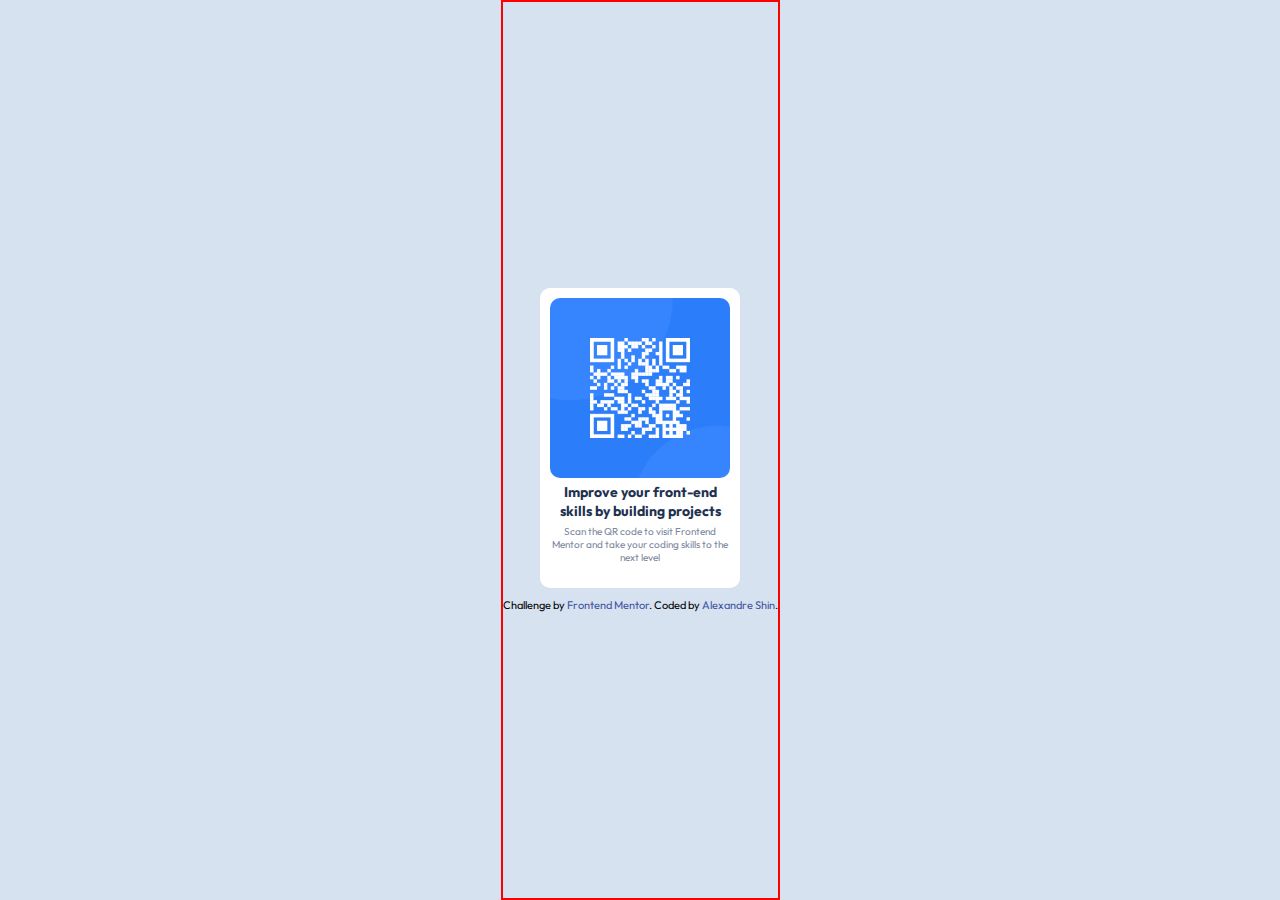
<file: 01.qr-code-component-main/index.html>
<!DOCTYPE html>
<html lang="en">
<head>
  <meta charset="UTF-8">
  <meta name="viewport" content="width=device-width, initial-scale=1.0"> <!-- displays site properly based on user's device -->

  <link rel="icon" type="image/png" sizes="32x32" href="./images/favicon-32x32.png">
  <link rel="stylesheet" href="src/reset.css">
  <link rel="stylesheet" href="src/style.css">

  <!-- FONTES -->
  
  <link rel="preconnect" href="https://fonts.googleapis.com">
  <link rel="preconnect" href="https://fonts.gstatic.com" crossorigin>
  <link href="https://fonts.googleapis.com/css2?family=Outfit:wght@100..900&display=swap" rel="stylesheet">
  
  <title>Frontend Mentor | QR code component</title>

</head>
<body>
  <main>
    <section id="wrapper">
      <img src="images/image-qr-code.png" alt="qr code">
        <div id="info" alt="explicação do qr code">
          <span>Improve your front-end skills by building projects</span>
            <p>Scan the QR code to visit Frontend Mentor and take your coding skills to the next level</p>
        </div>
    </section>
    
    <footer class="attribution">
      Challenge by <a href="https://www.frontendmentor.io?ref=challenge" target="_blank">Frontend Mentor</a>. 
      Coded by <a href="#">Alexandre Shin</a>.
    </footer>
  </main>
</body>
</html>
</file>
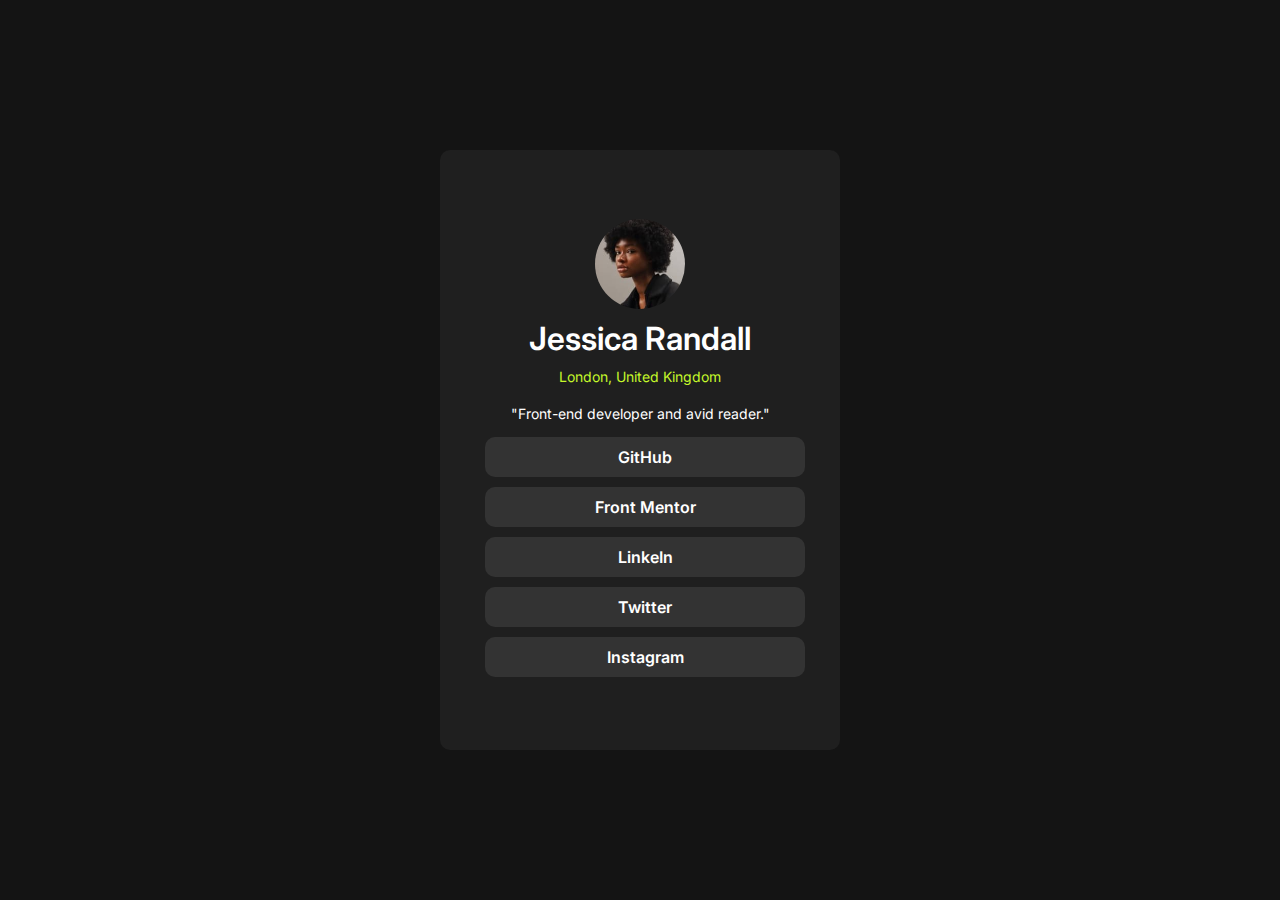
<file: 02-social-links-profile-main/social-links-profile-main/index.html>
<!DOCTYPE html>
<html lang="en">
<head>
  <meta charset="UTF-8">
  <meta name="viewport" content="width=device-width, initial-scale=1.0"> <!-- displays site properly based on user's device -->

  <link rel="icon" type="image/png" sizes="32x32" href="./assets/images/favicon-32x32.png">
  <link rel="stylesheet" href="src/reset.css">
  <link rel="stylesheet" href="src/style.css">

  <title>Frontend Mentor | Social links profile</title>


</head>
<body>
  <section>
      <div class="container">
        <img src="src/assets/images/avatar-jessica.jpeg" alt="Profile Picture">
        <h1>Jessica Randall</h1>
        <h2>London, United Kingdom</h2>
        <p>"Front-end developer and avid reader."</p>

        <ul class="box-bottom">
            <li><a href="#">GitHub</a></li>
            <li><a href="#">Front Mentor</a></li>
            <li><a href="#">LinkeIn</a></li>
            <li><a href="#">Twitter</a></li>
            <li><a href="#">Instagram</a></li>
        </ul>

    </div>
  </section>
<!--  <div class="attribution">
    Challenge by <a href="https://www.frontendmentor.io?ref=challenge" target="_blank">Frontend Mentor</a>. 
    Coded by <a href="#">Your Name Here</a>.
  </div>
  -->
</body>
</html>
</file>
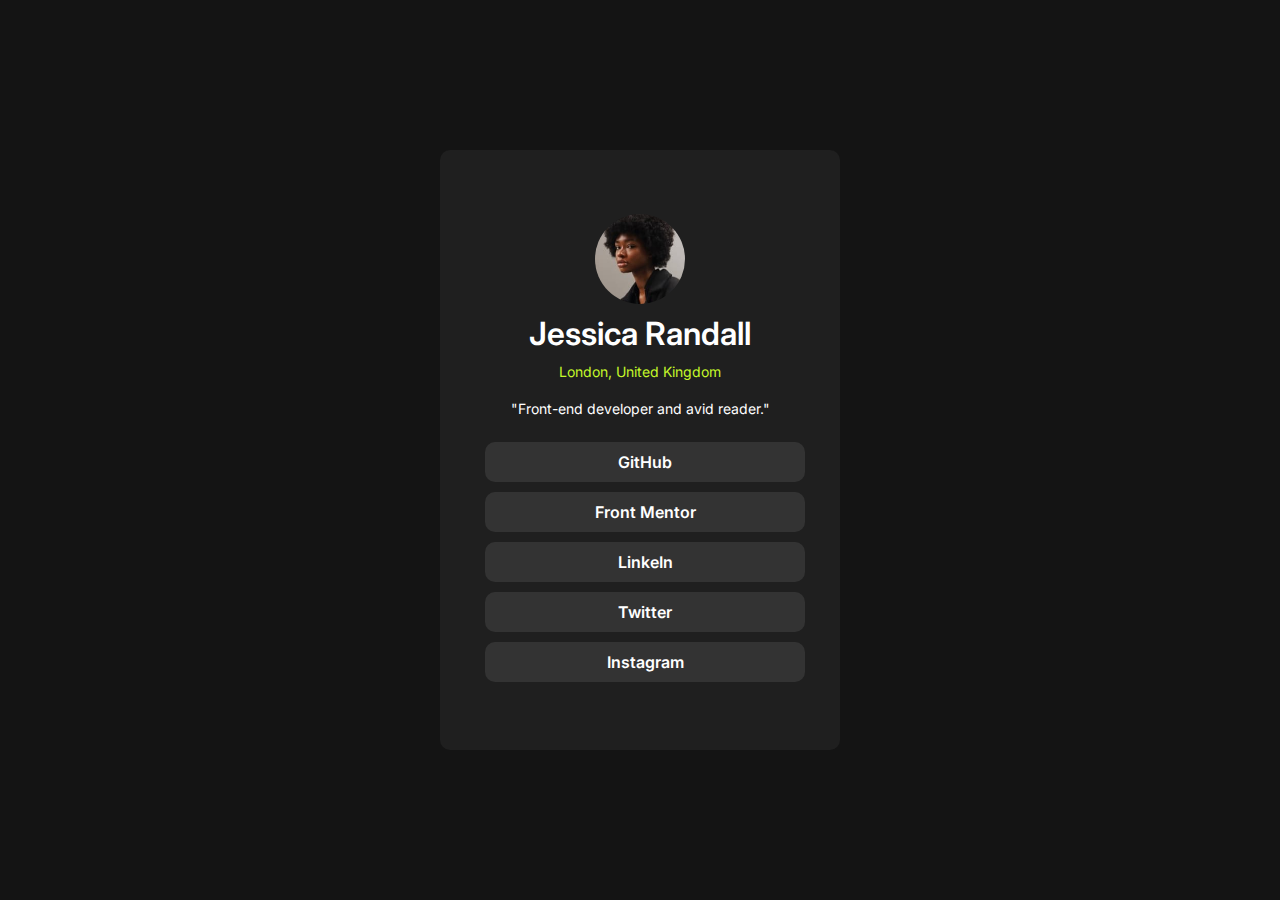
<file: 02.social-links-profile-main/social-links-profile-main/index.html>
<!DOCTYPE html>
<html lang="en">
<head>
  <meta charset="UTF-8">
  <meta name="viewport" content="width=device-width, initial-scale=1.0"> <!-- displays site properly based on user's device -->

  <link rel="icon" type="image/png" sizes="32x32" href="./assets/images/favicon-32x32.png">
  <link rel="stylesheet" href="src/reset.css">
  <link rel="stylesheet" href="src/style.css">

  <title>Frontend Mentor | Social links profile</title>


</head>
<body>
  <section>
      <div class="container">
        <img src="src/assets/images/avatar-jessica.jpeg" alt="Profile Picture">
        <h1>Jessica Randall</h1>
        <h2>London, United Kingdom</h2>
        <p>"Front-end developer and avid reader."</p>

        <ul class="box-bottom" alt="link social profile">
            <li><a href="#">GitHub</a></li>
            <li><a href="#">Front Mentor</a></li>
            <li><a href="#">LinkeIn</a></li>
            <li><a href="#">Twitter</a></li>
            <li><a href="#">Instagram</a></li>
        </ul>

    </div>
  </section>
<!--  <div class="attribution">
    Challenge by <a href="https://www.frontendmentor.io?ref=challenge" target="_blank">Frontend Mentor</a>. 
    Coded by <a href="#">Your Name Here</a>.
  </div>
  -->
</body>
</html>
</file>
<file: 01.qr-code-component-main/src/style.css>
:root{

--White: hsl(0, 0%, 100%);
--Light-gray: hsl(212, 45%, 89%);
--Grayish-blue: hsl(220, 15%, 55%);
--Dark-blue: hsl(218, 44%, 22%);

font-family: "Outfit", sans-serif;

}


body{
    background-color: var(--Light-gray);
    display: flex;
    justify-content: center;
    height: 100vh;
}

main{   
    display: flex;
    flex-direction: column;
    align-items: center;
    justify-content: center;
    border: 1px black solid;
    max-width: 144.0rem;  
    border: red 2px solid; 

}

#wrapper {

    font-size: 1.5rem;
    width: 20.0rem;
    height: 30.0rem;
    border-radius: 1.0rem;
    background-color: var(--White);
    padding: 1.0rem;
}

#wrapper img{
    border-radius: 1.0rem;
}

#wrapper img:hover{
    cursor: pointer;
}

#info{
    text-align: center;
}

#info span{
    font-weight: 700;
    color: var(--Dark-blue);
    font-size: 1.4rem;
    
}

#info p{
    font-weight: 400;
    color: var(--Grayish-blue);
    font-size: 1.0rem;
    padding-top: 0.5rem;
}


.attribution { font-size: 11px; text-align: center; padding-top: 1rem; }
.attribution a { color: hsl(228, 45%, 44%); }
</file>
<file: 02-social-links-profile-main/social-links-profile-main/src/style.css>
@import url('https://fonts.googleapis.com/css2?family=Inter:wght@100..900&display=swap');

/* 600px 400px - section
    weights: 400 600 700 
    font-size: 14px 
    
 */
 
body{
    max-width: 1440px;
    margin: 0 auto;
    background-color: var(--Off-Black);
}
section{
    display: flex;
    flex-direction: column;
    justify-content: center;
    align-items: center;
    height: 100vh;
}

.container{
    display: flex;
    flex-direction: column;
    align-items: center;
    justify-content: center;
    margin: 0 auto;
    width: 400px;
    height: 600px;
    background-color: var(--Dark-Grey);
    color: var(--White);
    border-radius: 10px;
}

.container img{
    width: 90px;
    border-radius: 50%;
}

.container h1{
    font-weight: 600;
    padding-top: 10px;

}

.container h2{
    font-weight: 400;
    color: var(--Green);
    font-size: 14px;
    padding-top: 10px;
}

.container p{
    font-size: 14px;
    padding: 20px 0px 10px 0px;
}

.container .box-bottom{
    display: flex;
    flex-direction: column;
    width: 80%;
}

.container .box-bottom li{
    display: flex;
    justify-content: center;
    align-items: center;
    width: 100%;
    background-color: var(--Grey);
    margin: 5px;
    border-radius: 10px;
}


.container .box-bottom a{
    display: flex;
    justify-content: center;
    width: 100%;
    color: var(--White);
    font-weight: 600;
    padding: 10px;
}

.container .box-bottom a:hover{
    color: var(--Off-Black);
    background-color: var(--Green);
    border-radius: 10px;
    transition: color 0.3s ease;
}

.container .box-bottom li:hover{
    background-color: var(--Green);

}

/*
.attribution { font-size: 11px; text-align: center; }
.attribution a { color: hsl(228, 45%, 44%); } 
*/
</file>
<file: 02.social-links-profile-main/social-links-profile-main/src/style.css>
@import url('https://fonts.googleapis.com/css2?family=Inter:wght@100..900&display=swap');

/* 600px 400px - section
    weights: 400 600 700 
    font-size: 14px 
    
 */
 
body {
    max-width: 1440px;
    background-color: var(--Off-Black);
}

section , .container{
    display: flex;
    flex-direction: column;
    justify-content: center;
    align-items: center;
    height: 100vh;
}

.container {

    width: 400px;
    height: 600px;
    background-color: var(--Dark-Grey);
    color: var(--White);
    border-radius: 10px;
}

    .container img {
        width: 90px;
        border-radius: 50%;
    }

    .container h1 {
        font-weight: 600;
        padding-top: 10px;
    }

    .container h2 {
        font-weight: 400;
        color: var(--Green);
        font-size: 14px;
        padding-top: 10px;
    }

    .container p {
        font-size: 14px;
        padding: 20px 0px 20px 0px;
    }

    .container .box-bottom {
        display: flex;
        flex-direction: column;
        width: 80%;
    }

    .container .box-bottom li, a {
        display: flex;
        justify-content: center;
        align-items: center;
        width: 100%;
    }

    .container .box-bottom li {
        background-color: var(--Grey);
        margin: 5px;
        border-radius: 10px;
    }


    .container .box-bottom a {
        display: flex;
        justify-content: center;
        color: var(--White);
        font-weight: 600;
        padding: 10px;
    }

    .container .box-bottom a:hover {
        color: var(--Off-Black);
        background-color: var(--Green);
        border-radius: 10px;
        transition: color 0.3s ease;
    }

    .container .box-bottom li:hover {
        background-color: var(--Green);
    }

/*
.attribution { font-size: 11px; text-align: center; }
.attribution a { color: hsl(228, 45%, 44%); } 
*/
</file>
